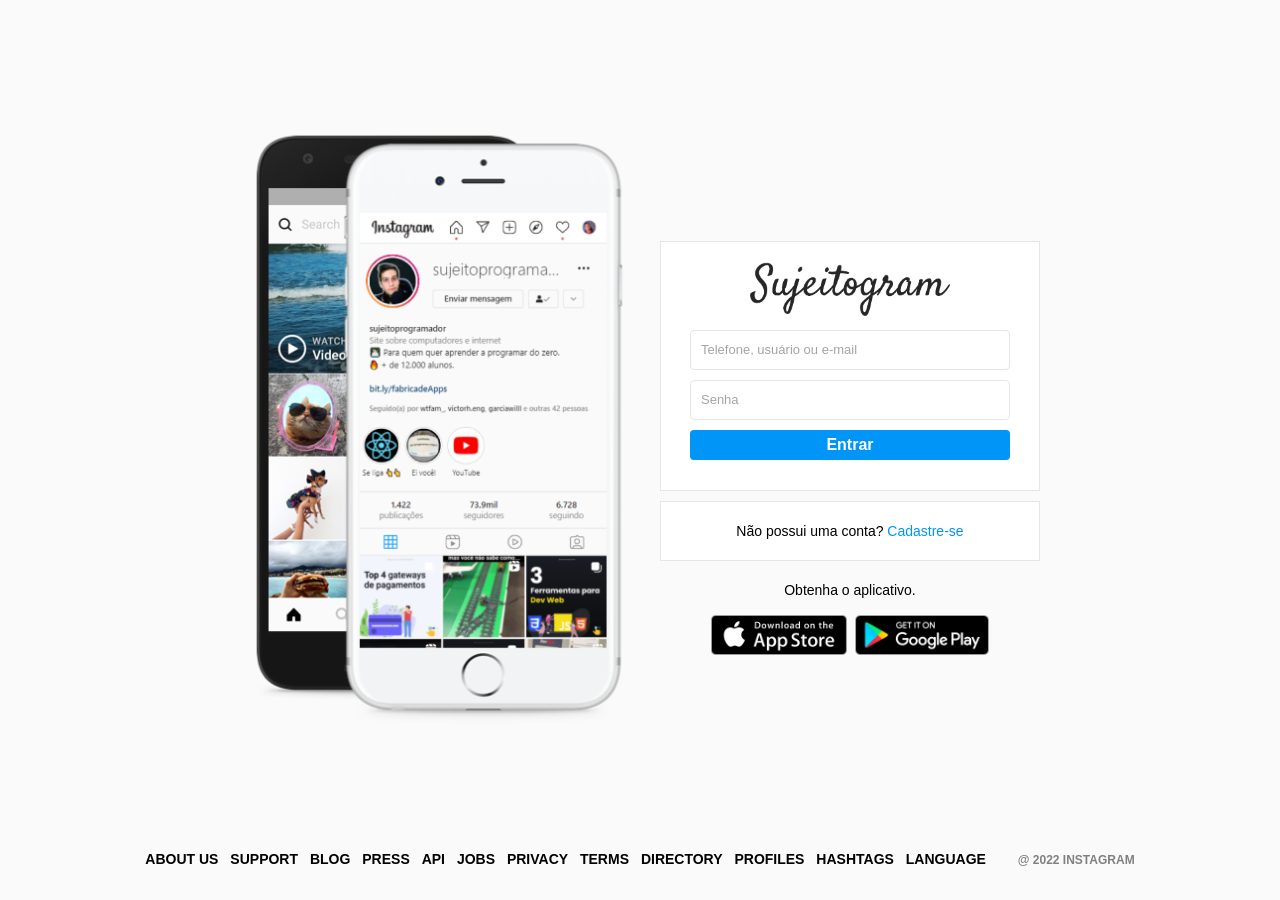
<file: index.html>
<!DOCTYPE html>
<html lang="pt-br">
<head>
    <meta charset="UTF-8">
    <meta name="viewport" content="width=device-width, initial-scale=1.0">

    <link rel="stylesheet" href="style.css">

    <title>Usergram - sua rede social</title>
</head>

<body>

    <!-- AREA WRAPPER -->
    <div id="wrapper">

        <!-- AREA CONTAINER-->
        <div id="container">

            <!-- AREA ESQUERDA-->
            <div class="column left">
                <div class="main"></div>
            </div>
            <!-- FIM AREA ESQUERDA-->


            <!-- AREA DIREITA-->
            <div class="column right">
                <div class="login-panel">

                    <div class="logo">
                        <img class="logo-img" src="assets/logo.png" alt="Logo do sujeitogramador">
                    </div>


                    <form action="">
                        <input placeholder="Telefone, usuário ou e-mail" type="text" name="username">
                        <input placeholder="Senha" type="password" name="password">

            

                        <input type="submit" value="Entrar">                         
                </div>


                <div class="info-box">
                    <p>Não possui uma conta? <a href="signup.html">Cadastre-se</a> </p>
                </div>

                <div class="get-app-panel">
                    Obtenha o aplicativo.
                    <div class="app-buttons">
                        <a href="#">
                        <img src="assets/appstore.png" alt="Baixe na Appstore">
                    </a>
                    <a href="#">
                        <img src="assets/googleplay.png" alt="Baixe na Googleplay">
                    </a>

                    </div>
                </div>

            </div>
            <!-- FIM AREA DIREITA-->
        </div>
        <!-- FIM AREA CONTAINER-->

        <footer>
            <div class="footer-inner">
                <a href="#">ABOUT US</a>
                <a href="#">SUPPORT</a>
                <a href="#">BLOG</a>
                <a href="#">PRESS</a>
                <a href="#">API</a>
                <a href="#">JOBS</a>
                <a href="#">PRIVACY</a>
                <a href="#">TERMS</a>
                <a href="#">DIRECTORY</a>
                <a href="#">PROFILES</a>
                <a href="#">HASHTAGS</a>
                <a href="#">LANGUAGE</a>

                <div class="text-small">@ 2022 Instagram</div>

            </div>

        </footer>



    </div>
    <!-- FIM AREA WRAPPER-->
    








</body>

</html>
</file>
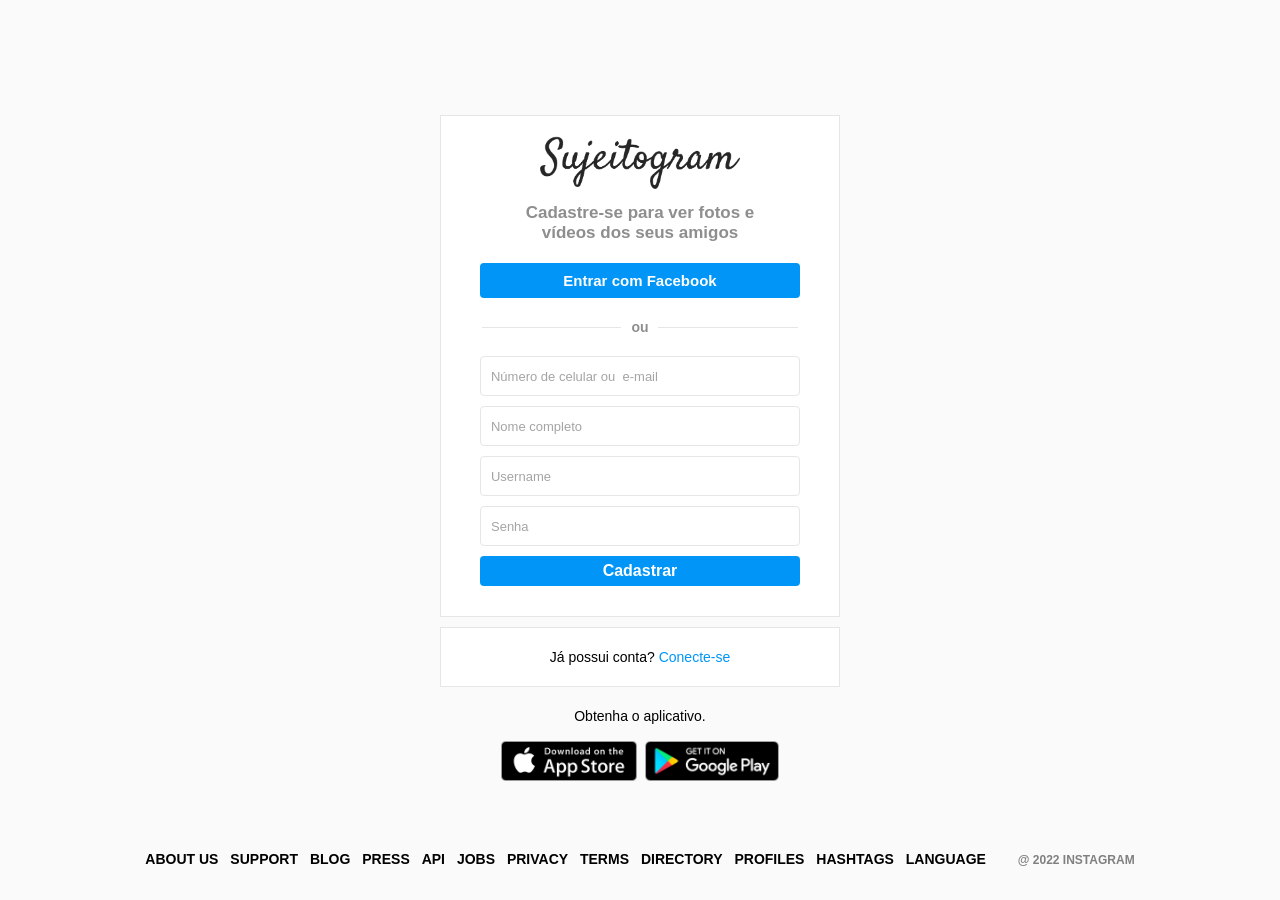
<file: signup.html>
<!DOCTYPE html>
<html lang="pt-br">
<head>
    <meta charset="UTF-8">
    <meta name="viewport" content="width=device-width, initial-scale=1.0">

    <link rel="stylesheet" href="style.css">

    <title>Faça seu cadastro - Sujeitogram</title>
</head>

<body>

    <!-- AREA WRAPPER -->
    <div id="wrapper">

        <!-- AREA CONTAINER-->
        <div id="container-signup">


            <!-- AREA DIREITA-->
            <div class="column">
                <div class="login-panel">

                    <div class="logo">
                        <img class="logo-img" src="assets/logo.png" alt="Logo do sujeitogram">
                    </div>

                    <div class="message">
                        <span> Cadastre-se para ver fotos e vídeos dos seus amigos</span>
                    </div>

                    <button class="cta-button">
                        Entrar com Facebook
                    </button>

                    <div class="divisor-container">
                        <div class="line"></div>
                        <div class="divisor-tag"> ou</div>
                        <div class="line"></div>
                    </div> 

                    


                    <form action="">
                        <input placeholder="Número de celular ou  e-mail" type="text" name="email">
                        <input placeholder="Nome completo" type="text" name="name">
                        <input placeholder="Username" type="text" name="username">
                        <input placeholder="Senha" type="password" name="password">
                        
                        <input type="submit"    value="Cadastrar">                         
                </div>


                <div class="info-box">
                    <p>Já possui conta? <a href="index.html">Conecte-se</a></p>
                </div>

                <div class="get-app-panel">
                    Obtenha o aplicativo.
                    <div class="app-buttons">
                        <a href="#">
                        <img src="assets/appstore.png" alt="Baixe na Appstore">
                    </a>
                    <a href="#">
                        <img src="assets/googleplay.png" alt="Baixe na Googleplay">
                    </a>

                    </div>
                </div>

            </div>
            <!-- FIM AREA DIREITA-->
        </div>
        <!-- FIM AREA CONTAINER-->

        <footer>
            <div class="footer-inner">
                <a href="#">ABOUT US</a>
                <a href="#">SUPPORT</a>
                <a href="#">BLOG</a>
                <a href="#">PRESS</a>
                <a href="#">API</a>
                <a href="#">JOBS</a>
                <a href="#">PRIVACY</a>
                <a href="#">TERMS</a>
                <a href="#">DIRECTORY</a>
                <a href="#">PROFILES</a>
                <a href="#">HASHTAGS</a>
                <a href="#">LANGUAGE</a>

                <div class="text-small">@ 2022 Instagram</div>

            </div>

        </footer>



    </div>
    <!-- FIM AREA WRAPPER-->
    








</body>

</html>
</file>
<file: style.css>
*{
  box-sizing: border-box;
  margin:0;
  padding:0;
}

a{
  color: var(--button-primary);
  text-decoration: none;
}

body{
    --background: #FAFAFA; /* Declarar variavel no CSS*/
    --white: #ffffff; 
    --black: #000000;
    --button-primary: #0095f6;
    --border-primary: #e6e6e6; 





  background: var(--background);
  height: 100%;
  width: 100%;
  margin:0;
  padding:0;
  font-family: Arial, Helvetica, sans-serif;
  font-size: 14px;
  line-height: 18px;
}

#wrapper{
  height: 100vh;
}

#container{
  margin: 0 auto;
  min-height: 100%;
  width: 800px;
  display: flex;
  align-items: center;
}

.column{
  flex-grow: 1;
  width: 50%;
}

.left{
  background-image: url("assets/main-foto.png");
  background-size: 450px;
  background-repeat: no-repeat;
  background-position: center;
  height: 600px;
  margin-bottom: 50px;
}

.right{
  padding-left: 20px;
}

.login-panel{
  background-color: var(--white);
  border: 1px solid var(--border-primary);
  text-align: center;
  padding: 20px 0;
}

.logo-img{
    width: 200px;
}

form{
  display: flex;
  flex-direction: column;
  align-items: center;
  justify-content: center;
}

input[type="password"], input[type="text"]{
  background-color: var(--white);
  border: 1px solid var(--border-primary);
  height: 40px;
  border-radius: 4px;
  margin-top: 10px;
  padding: 10px;
  font-size: 13px;
  width: 320px;
  color: #000000;
}

input[type="password"]::placeholder, input[type="text"]::placeholder{
  color: rgb(165, 164, 164);
}

input[type="password"]:focus, input[type="text"]:focus{
  outline: 0;
  border: 1px solid var(--border-primary);
}

input[type="submit"]{
  width: 320px;
  margin-top: 10px;
  height: 30px;
  border:0;
  background-color: var(--button-primary);
  border-radius: 4px;
  color: var(--white);
  font-size: 16px;
  font-weight: bold;
  margin-bottom: 10px;
  cursor: pointer;
}

.info-box{
  background-color: var(--white);
  height: 60px;
  border: 1px solid var(--border-primary);
  margin: 10px auto 0; 

  display: flex;
  justify-content: center;
  align-items: center;
}

.infobox p {
  user-select: none;
}

.infobox p a{
  font-weight: bold;
  user-select: none;
}

.get-app-panel{
  margin-top: 20px;
  text-align: center;
}

.app-buttons{
  margin-top: 16px;
}

.app-buttons img{
    height: 40px;
    padding: 0 2px;

}


footer{
    text-align: center;
    height: 50px;
    margin-top: -50px;
}

footer a{
    color: var(--black);
    text-transform: uppercase;
    font-weight: bold;
    margin-right: 8px;
}

.text-small{
    font-size: 12px;
    font-weight: bold;
    color: grey;
    text-transform: uppercase;
    padding-left: 20px;
    display: inline-block;
}








/* PÁGINA SIGNUP*/

#container-signup{
    margin: 0 auto;
    min-height: 100%;
    max-width: 400px;
    display: flex;
    align-items: center;
}

.message{
    margin: 10px 70px;
}

.message span{
    text-align: center;
    font-size: 17px;
    font-weight: bold;
    line-height: 20px;
    color: #8e8e8e;
}

.cta-button{
    width: 320px;
    margin: 10px 0;
    height: 35px ;
    background-color: var(--button-primary);
    color: var(--white);
    border: 0;
    border-radius: 4px;
    font-size: 15px;
    cursor: pointer;
    font-weight: bold  ;
}


.divisor-container{
    display: flex;
    justify-content: center;
    align-items: center;
    margin: 10px 0;

}

.line{
    height: 1px;
    background-color: var(--border-primary);
    width: 35%;
}

.divisor-tag{
    font-weight: bold;
    margin: 0 2.5%;
    color: #8e8e8e;
    user-select: none  ;
}


/* FIM PÁGINA SIGNUP*/


/* RESPONSIVIDADE */

@media (max-width: 850px) {
    
    .left{
        display: none;  
    }

    #container{
        width: 70%;
    }

    .rigth{
        padding-left: 0;
    }
}

@media (max-width:560px) {
    #container{
        width: 90%;
    }

    #container-signup{
        width: 90%;
    }

    input[type="password"], input[type = "text"], input[ type = "submit"]{
        width: 85%;
    }

    .cta-button{
        width: 85%;
    }

    .message{
        margin: 10px 25px;
    }
    
}




/* INICIO FEED */

*{
  padding: 0;
  margin: 0;
  outline: none;
  box-sizing: border-box;
  font-family: sans-serif;
}

body{
  width: 100%;
  min-height: 100vh;
  display: flex;
  flex-direction: column;
  align-items: center;
  position: relative;
}

.header{
  width: 100%;
  height: 84px;
  background: #121212;
  color: #FFF;
  margin-bottom: 14px;

  /* Centralizando itens no header */
  display: flex;
  align-items: center;
  justify-content: center;
}

.header h1{
  font-size: 26px;
}

.container{
  width: 100%;
  max-width: 672px;
  padding: 0 14px;
  display: flex;
  flex-direction: column;
  gap: 18px;
  margin-bottom: 24px;
}

.head-feed{
  display: flex;
  gap: 14px;
  align-items: center;
  margin: 14px 0;
}

.head-feed h1{
  font-size: 18px;
}

.foto-perfil{
  width: 54px;
  height: 54px;
  border-radius: 50%;
}

.foto-feed {
  width: 100%;
  max-height: 354px;
  object-fit: cover;
  border-radius: 8px;
}

.foto-feed:hover{
  transform: scale(1.01);
  transition: all 0.5s;
}

.actions{
  margin: 8px 0;
  font-size: 18px;
}

.link{
  text-decoration: underline;
  color: #121212;
  margin: 10px;
}
</file>
